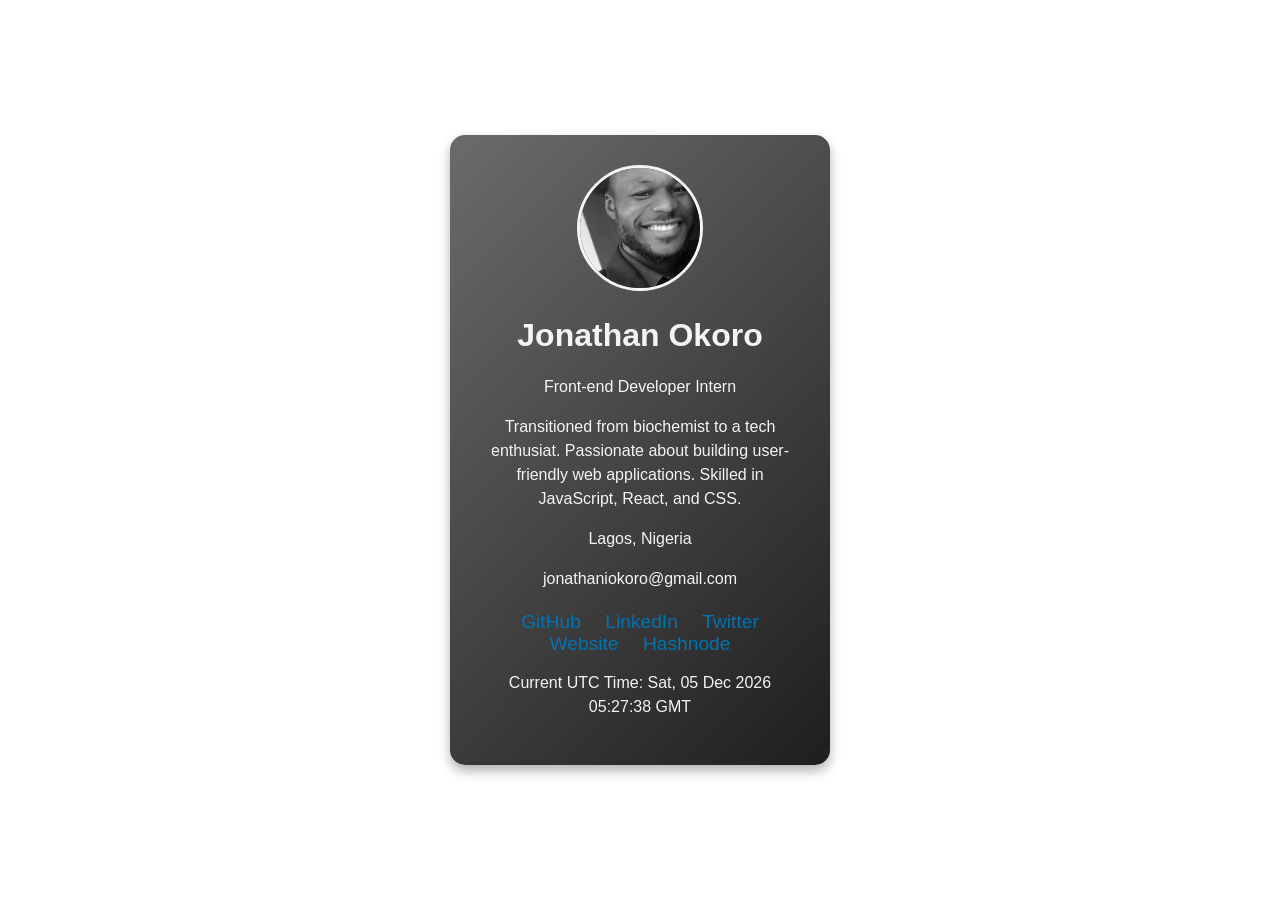
<file: index.html>
<!DOCTYPE html>
<html lang="en">
<head>
    <meta charset="UTF-8">
    <meta name="viewport" content="width=device-width, initial-scale=1.0">
    <title>My Profile Card</title>
    <link rel="stylesheet" href="styles.css">
</head>
<body>
    <div class="profile-card">
        <img src="profile-card/images/profile.jpg" alt="Profile Picture" data-testid="profilePicture">
        <h1 data-testid="fullName">Jonathan Okoro</h1>
        <p data-testid="jobTitle">Front-end Developer Intern</p>
        <p data-testid="shortBio">Transitioned from biochemist to a tech enthusiat. Passionate about building user-friendly web applications. Skilled in JavaScript, React, and CSS.</p>
        <p data-testid="currentLocation">Lagos, Nigeria</p>
        <p data-testid="emailAddress">jonathaniokoro@gmail.com</p>
        <div class="social-links" data-testid="socialLinks">
            <a href="https://github.com/JayBuoyant" target="_blank">GitHub</a>
            <a href="https://www.linkedin.com/in/jonathaniokoro/" target="_blank">LinkedIn</a>
            <a href="https://x.com/Candid_Joe_231" target="_blank">Twitter</a>
            <a href="https://jonathanokoro.b12sites.com/index" target="_blank">Website</a>
            <a href="https://hashnode.com/@candidjoe" target="_blank">Hashnode</a>
        </div>
        <p data-testid="currentTimeUTC" id="utc-time"></p>
    </div>

    <script src="script.js"></script>
</body>
</html>
</file>
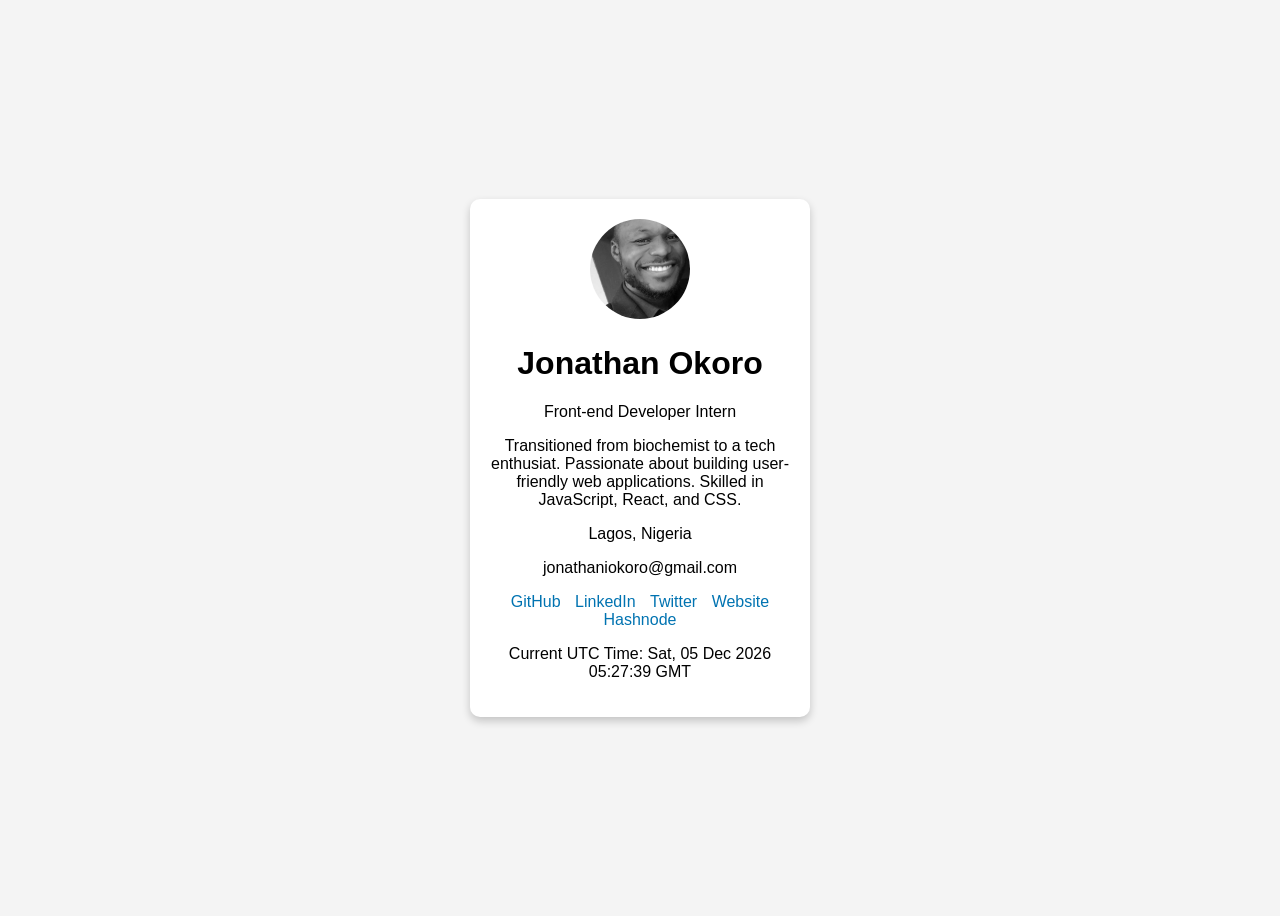
<file: profile-card/index.html>
<!DOCTYPE html>
<html lang="en">
<head>
    <meta charset="UTF-8">
    <meta name="viewport" content="width=device-width, initial-scale=1.0">
    <title>My Profile Card</title>
    <link rel="stylesheet" href="styles.css">
</head>
<body>
    <div class="profile-card">
        <img src="images/profile.jpg" alt="Profile Picture" data-testid="profilePicture">
        <h1 data-testid="fullName">Jonathan Okoro</h1>
        <p data-testid="jobTitle">Front-end Developer Intern</p>
        <p data-testid="shortBio">Transitioned from biochemist to a tech enthusiat. Passionate about building user-friendly web applications. Skilled in JavaScript, React, and CSS.</p>
        <p data-testid="currentLocation">Lagos, Nigeria</p>
        <p data-testid="emailAddress">jonathaniokoro@gmail.com</p>
        <div class="social-links" data-testid="socialLinks">
            <a href="https://github.com/JayBuoyant" target="_blank">GitHub</a>
            <a href="https://www.linkedin.com/in/jonathaniokoro/" target="_blank">LinkedIn</a>
            <a href="https://x.com/Candid_Joe_231" target="_blank">Twitter</a>
            <a href="https://jonathanokoro.b12sites.com/index" target="_blank">Website</a>
            <a href="https://hashnode.com/@candidjoe" target="_blank">Hashnode</a>
        </div>
        <p data-testid="currentTimeUTC" id="utc-time"></p>
    </div>

    <script src="script.js"></script>
</body>
</html>
</file>
<file: styles.css>
/* body {
    display: flex;
    justify-content: center;
    align-items: center;
    height: 100vh;
    background-color: #f4f4f4;
    font-family: Arial, sans-serif;
}

.profile-card {
    background: rgb(99, 98, 98);
    padding: 20px;
    border-radius: 10px;
    box-shadow: 0px 4px 8px rgba(0, 0, 0, 0.2);
    text-align: center;
    width: 300px;
}

.profile-card img {
    width: 100px;
    height: 100px;
    border-radius: 50%;
    object-fit: cover;
}

.social-links a {
    margin: 5px;
    text-decoration: none;
    color: #0073b1;
}
 */

 body {
    display: flex;
    justify-content: center;
    align-items: center;
    height: 100vh;
    background-color: #ffffff; /* Darker gray background */
    color: #f4f4f4;         /* Light gray text */
    font-family: 'Arial', sans-serif;
    margin: 0;
}

.profile-card {
    background: linear-gradient(135deg, #6b6b6b, #1e1e1e); /* Gradient background */
    padding: 30px;
    border-radius: 15px;
    box-shadow: 0px 6px 12px rgba(0, 0, 0, 0.3);
    text-align: center;
    width: 320px;
    transition: transform 0.3s;
}

.profile-card:hover {
    transform: scale(1.05); /* Slightly enlarge on hover */
}

.profile-card img {
    width: 120px;
    height: 120px;
    border-radius: 50%;
    object-fit: cover;
    border: 3px solid #f4f4f4; /* Add a border to the image */
    transition: transform 0.3s;
}

/* .profile-card img:hover {
    transform: rotate(10deg); /* Rotate image slightly on hover
} */

.profile-card h2 {
    font-size: 1.5rem;
    margin: 15px 0;
}

.profile-card p {
    font-size: 1rem;
    line-height: 1.5;
}

.social-links {
    margin-top: 20px;
}

.social-links a {
    margin: 0 10px;
    text-decoration: none;
    color: #0073b1; /* LinkedIn blue */
    font-size: 1.2rem;
    transition: color 0.3s;
}

.social-links a:hover {
    color: #005582; /* Darker blue on hover */
}
</file>
<file: profile-card/styles.css>
body {
    display: flex;
    justify-content: center;
    align-items: center;
    height: 100vh;
    background-color: #f4f4f4;
    font-family: Arial, sans-serif;
}

.profile-card {
    background: white;
    padding: 20px;
    border-radius: 10px;
    box-shadow: 0px 4px 8px rgba(0, 0, 0, 0.2);
    text-align: center;
    width: 300px;
}

.profile-card img {
    width: 100px;
    height: 100px;
    border-radius: 50%;
    object-fit: cover;
}

.social-links a {
    margin: 5px;
    text-decoration: none;
    color: #0073b1;
}
</file>
